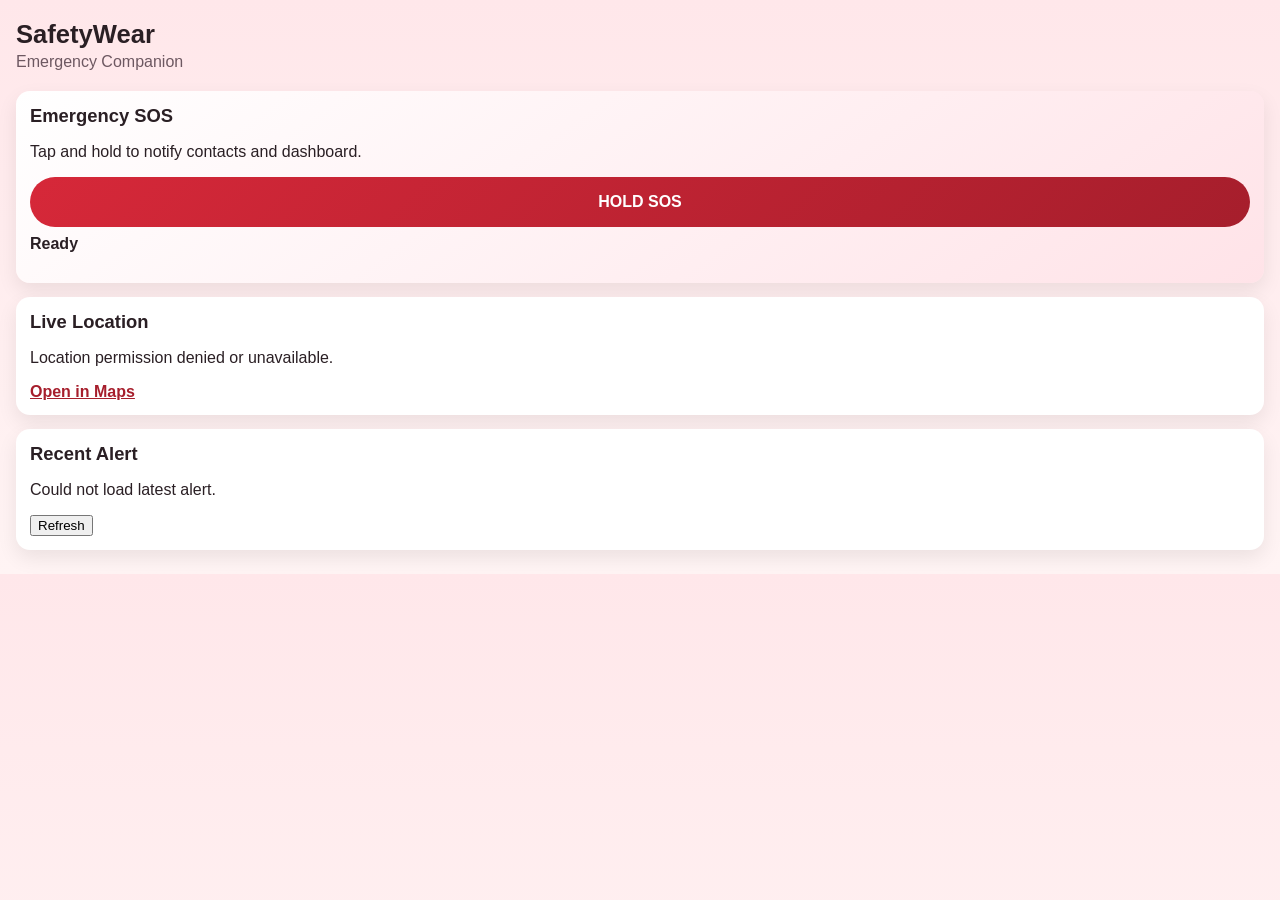
<file: mobile_app/index.html>
<!DOCTYPE html>
<html lang="en">
<head>
  <meta charset="UTF-8">
  <meta name="viewport" content="width=device-width, initial-scale=1.0">
  <title>SafetyWear Mobile</title>
  <meta name="theme-color" content="#d62839">
  <link rel="manifest" href="./manifest.json">
  <link rel="stylesheet" href="./styles.css">
</head>
<body>
  <header class="topbar">
    <h1>SafetyWear</h1>
    <p>Emergency Companion</p>
  </header>

  <main class="container">
    <section class="card sos-card">
      <h2>Emergency SOS</h2>
      <p>Tap and hold to notify contacts and dashboard.</p>
      <button id="sos-btn" class="sos-btn">HOLD SOS</button>
      <p id="sos-status" class="status">Ready</p>
    </section>

    <section class="card">
      <h2>Live Location</h2>
      <p id="location-text">Fetching location...</p>
      <a id="map-link" href="#" target="_blank" rel="noopener">Open in Maps</a>
    </section>

    <section class="card">
      <h2>Recent Alert</h2>
      <p id="alert-text">No active alert found.</p>
      <button id="refresh-btn">Refresh</button>
    </section>
  </main>

  <script src="./app.js"></script>
</body>
</html>
</file>
<file: mobile_app/styles.css>
:root {
  --bg: #fff4f4;
  --card: #ffffff;
  --text: #2a1f24;
  --primary: #d62839;
  --primary-dark: #a61e2c;
}

* {
  box-sizing: border-box;
}

body {
  margin: 0;
  font-family: "Segoe UI", Tahoma, sans-serif;
  background: linear-gradient(180deg, #ffe7ea, var(--bg));
  color: var(--text);
}

.topbar {
  padding: 20px 16px 8px;
}

.topbar h1 {
  margin: 0;
  font-size: 1.6rem;
}

.topbar p {
  margin: 4px 0 0;
  color: #6d5861;
}

.container {
  padding: 12px 16px 24px;
  display: grid;
  gap: 14px;
}

.card {
  background: var(--card);
  border-radius: 14px;
  padding: 14px;
  box-shadow: 0 8px 20px rgba(0, 0, 0, 0.08);
}

.card h2 {
  margin: 0 0 8px;
  font-size: 1.15rem;
}

.sos-card {
  background: linear-gradient(145deg, #fff, #ffe3e8);
}

.sos-btn {
  width: 100%;
  border: none;
  border-radius: 999px;
  padding: 16px 20px;
  font-weight: 700;
  font-size: 1rem;
  color: #fff;
  background: linear-gradient(135deg, var(--primary), var(--primary-dark));
  cursor: pointer;
}

.sos-btn:active {
  transform: scale(0.99);
}

.status {
  margin-top: 8px;
  font-weight: 600;
}

a {
  color: var(--primary-dark);
  font-weight: 600;
}
</file>
